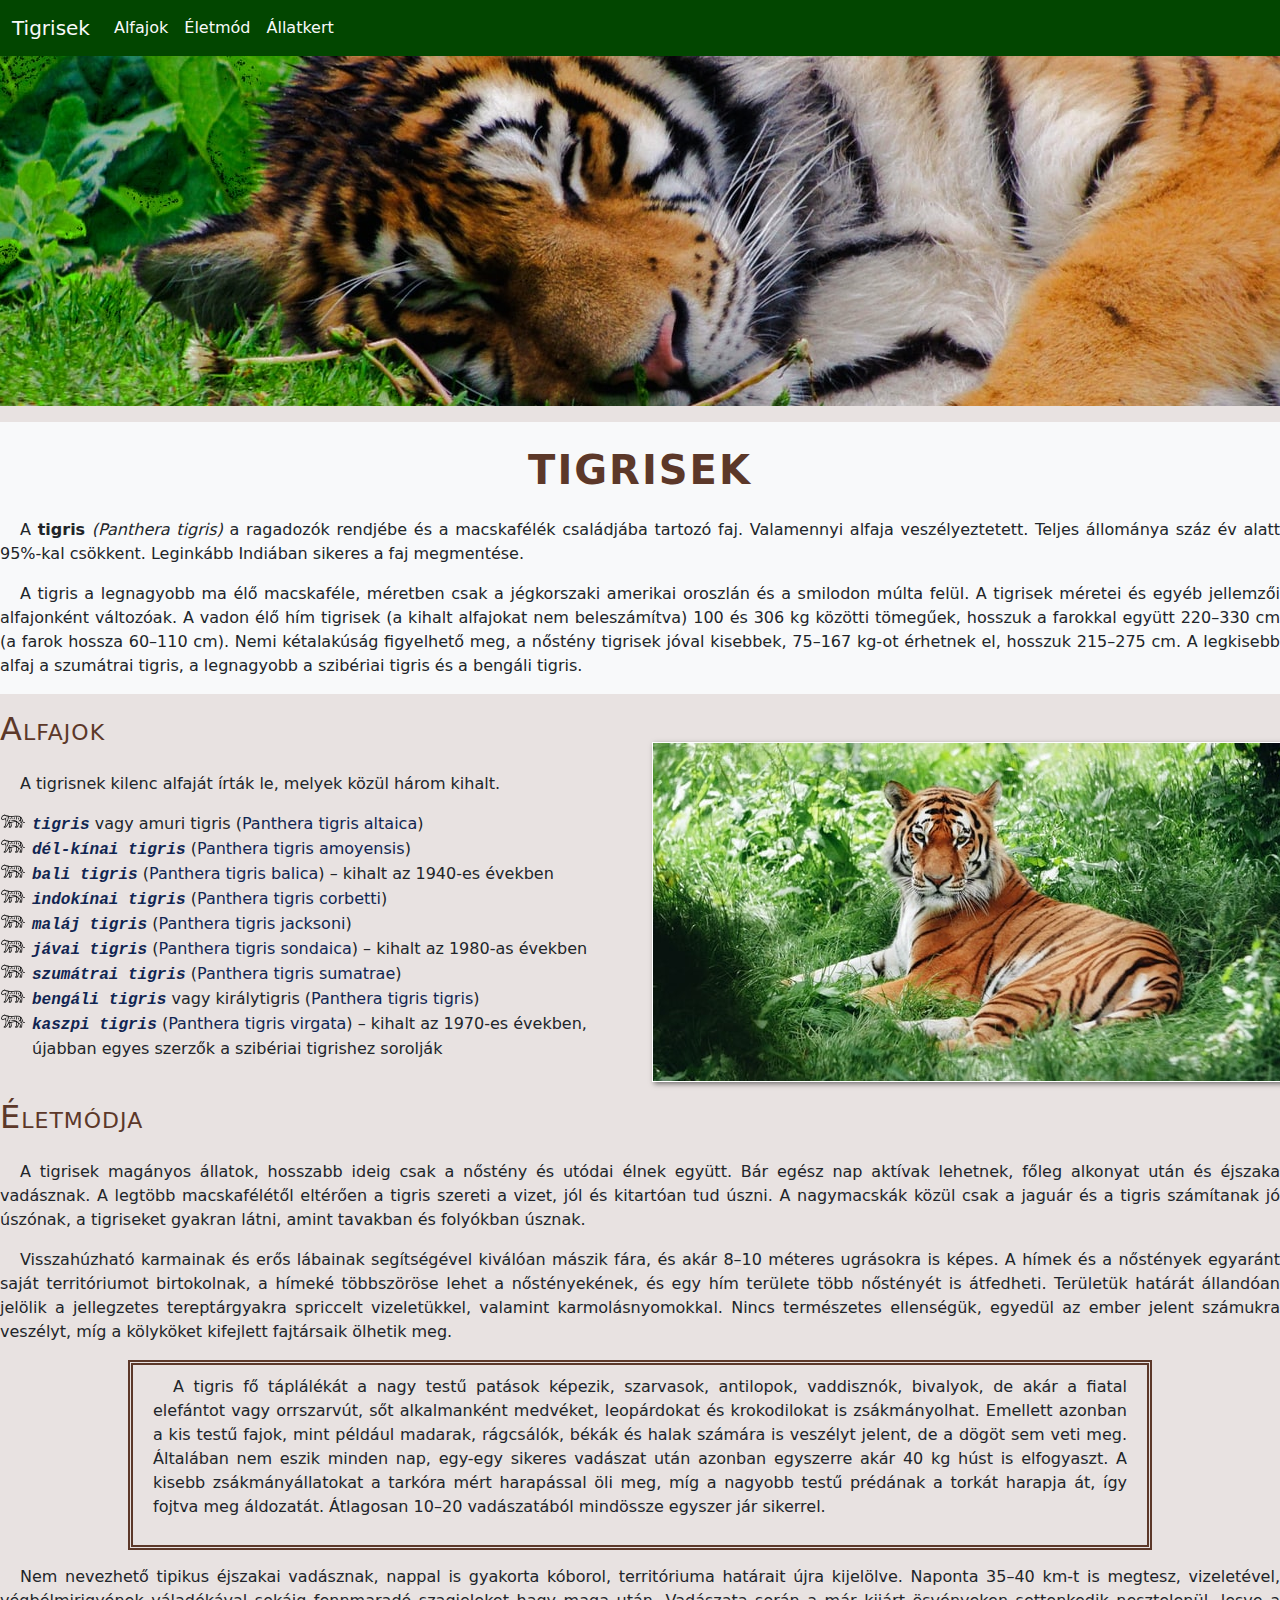
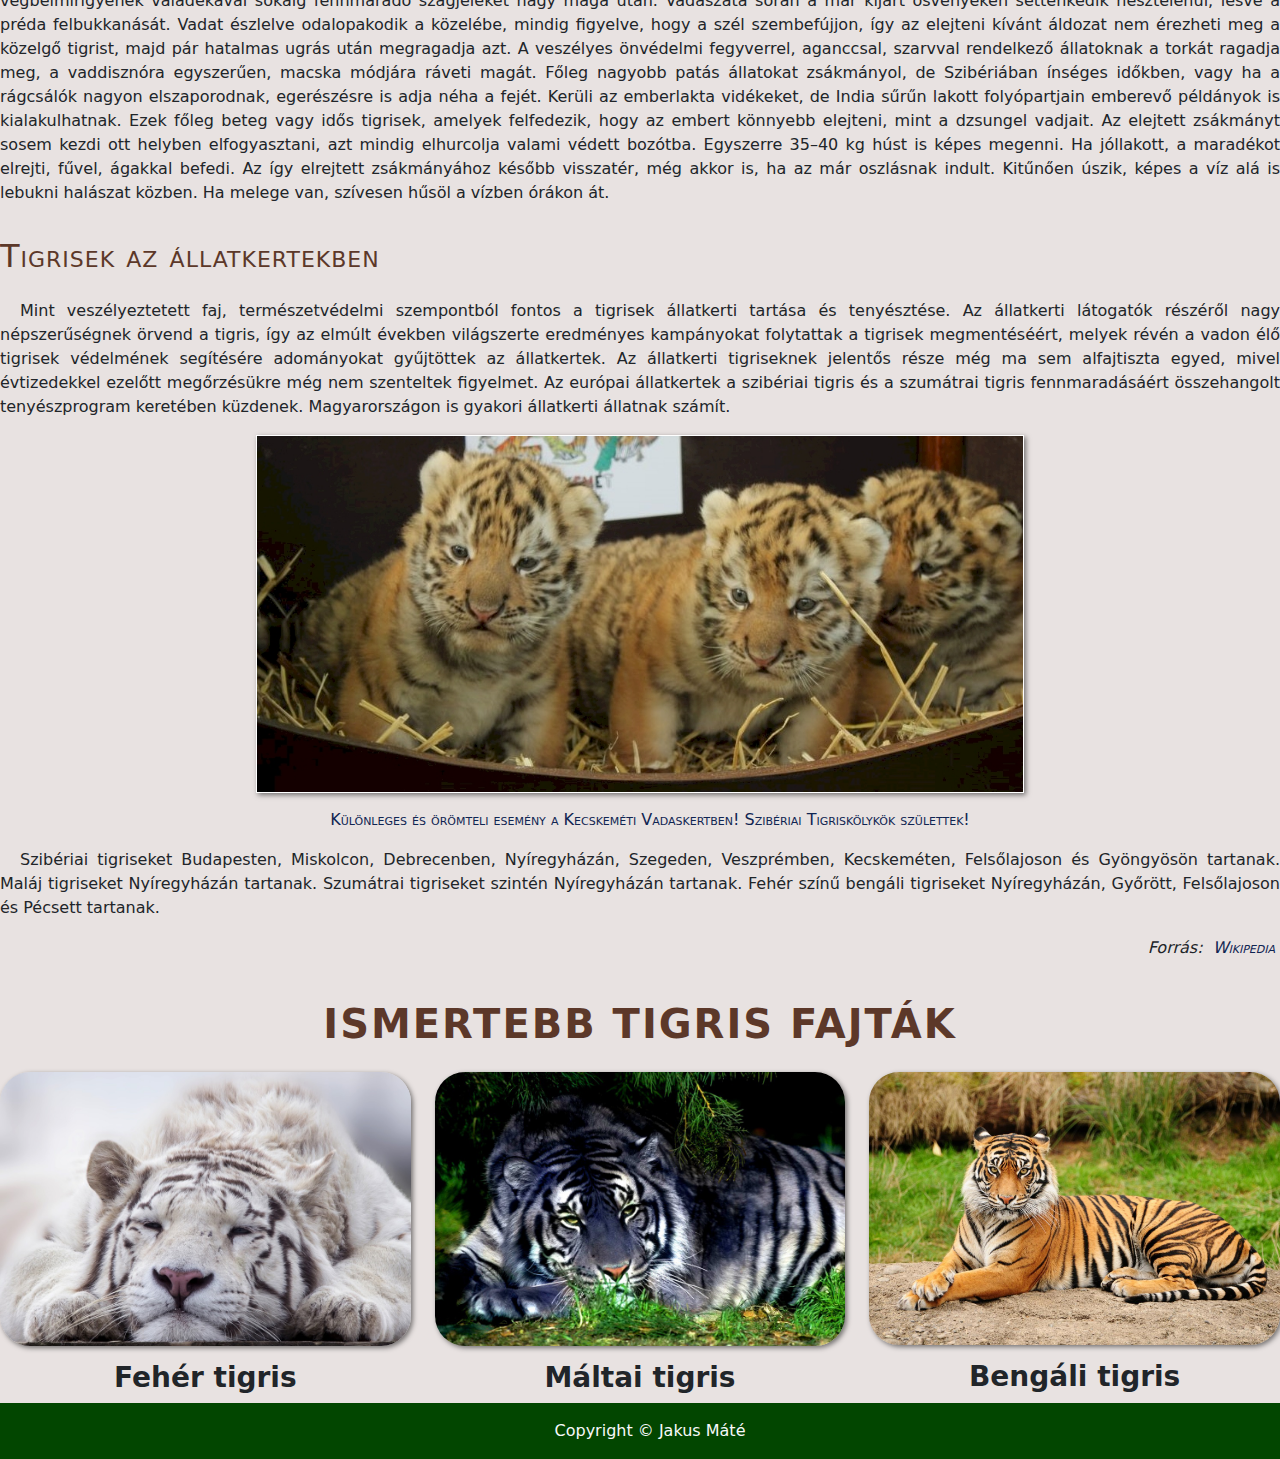
<file: Tigris/forras/index.html>
<!DOCTYPE html>
<html lang ="hu">

<head>    
    <meta http-equiv="Content-Type" content="text/html;charset=UTF-8">
    <meta name="viewport" content="width=device-width, initial-scale=1.0">
    <link rel="stylesheet" href="./bootstrap/bootstrap.min.css"> 
	<link rel="stylesheet" href="./css/style.css">
    <title>Tigrisek</title>
</head>

<body>
    <nav class="navbar navbar-expand-lg navbar-light" style = "background-color:#024600">
        <div class="container-fluid">
            <a class="navbar-brand text-light" href="#" >Tigrisek</a>
            <button class="navbar-toggler" type="button" data-bs-toggle="collapse" data-bs-target="#navbarNav"
                aria-controls="navbarNav" aria-expanded="false" aria-label="Toggle navigation">
                <span class="navbar-toggler-icon"></span>
            </button>
            <div class="collapse navbar-collapse" id="navbarNav">
                <ul class="navbar-nav">
                    <li class="nav-item">
                        <a class="nav-link text-light" href="#alfajok">Alfajok</a>
                    </li>
                    <li class="nav-item">
                        <a class="nav-link text-light" href="#eletmod">Életmód</a>
                    </li> 
                    <li class="nav-item">
                        <a class="nav-link text-light" href="#allatkert">Állatkert</a>
                    </li>                   
                </ul>
            </div>
        </div>
    </nav>
    <!--Fejléc elhelyezése-->
    <header id = "fejg"> 

    </header>

    <main class = "continer">
        <section class="row">
            <div class="col-12 bg-light mt-3">
                <h1 class="text-center my-4">Tigrisek</h1>
                <p>
                    A <strong>tigris</strong> <em>(Panthera tigris)</em> a ragadozók rendjébe és a macskafélék
                    családjába tartozó faj. Valamennyi alfaja veszélyeztetett. Teljes állománya száz év alatt 95%-kal
                    csökkent. Leginkább Indiában sikeres a faj megmentése.
                </p>
                <p>
                    A tigris a legnagyobb ma élő macskaféle, méretben csak a jégkorszaki amerikai oroszlán és a smilodon
                    múlta felül. A tigrisek méretei és egyéb jellemzői alfajonként változóak. A vadon élő hím tigrisek
                    (a kihalt alfajokat nem beleszámítva) 100 és 306 kg közötti tömegűek, hosszuk a farokkal együtt
                    220–330 cm (a farok hossza 60–110 cm). Nemi kétalakúság figyelhető meg, a nőstény tigrisek jóval
                    kisebbek, 75–167 kg-ot érhetnek el, hosszuk 215–275 cm. A legkisebb alfaj a szumátrai tigris, a
                    legnagyobb a szibériai tigris és a bengáli tigris.
                </p>
            </div>
        </section>
        <section class="row">
            <div class="col-lg-6">
                <h2 id="alfajok">Alfajok</h2>

                <p>A tigrisnek kilenc alfaját írták le, melyek közül három kihalt.</p>
                
                <ul>
                    <li><span class="felkover">tigris</span> vagy amuri tigris (<span class="dolt">Panthera tigris altaica</span>)</li>
                    <li><span class="felkover">dél-kínai tigris</span> (<span class="dolt">Panthera tigris amoyensis</span>)</li>
                    <li><span class="felkover">bali tigris</span> (<span class="dolt">Panthera tigris balica</span>) – kihalt az 1940-es években</li>
                    <li><span class="felkover">indokínai tigris</span> (<span class="dolt">Panthera tigris corbetti</span>)</li>
                    <li><span class="felkover">maláj tigris</span> (<span class="dolt">Panthera tigris jacksoni</span>)</li>
                    <li><span class="felkover">jávai tigris</span> (<span class="dolt">Panthera tigris sondaica</span>) – kihalt az 1980-as években</li>
                    <li><span class="felkover">szumátrai tigris</span> (<span class="dolt">Panthera tigris sumatrae</span>)</li>
                    <li><span class="felkover">bengáli tigris</span> vagy királytigris (<span class="dolt">Panthera tigris tigris</span>)</li>
                    <li><span class="felkover">kaszpi tigris</span> (<span class="dolt">Panthera tigris virgata</span>) – kihalt az 1970-es években, újabban egyes szerzők a szibériai tigrishez sorolják</li>
                </ul>
            </div>
            <div class="col-lg-6">
                <img src="img/one_tiger.jpg" alt="" class="mt-lg-5 border border-white">
            </div>
        </section>
        <section class="row">
            <div class="col-12">
                <h2 id="eletmod">Életmódja</h2>
                <p>A tigrisek magányos állatok, hosszabb ideig csak a nőstény és utódai élnek együtt. Bár egész nap
                    aktívak lehetnek, főleg alkonyat után és éjszaka vadásznak. A legtöbb macskafélétől eltérően a
                    tigris szereti a vizet, jól és kitartóan tud úszni. A nagymacskák közül csak a jaguár és a tigris
                    számítanak jó úszónak, a tigriseket gyakran látni, amint tavakban és folyókban úsznak.</p>
                <p>Visszahúzható karmainak és erős lábainak segítségével kiválóan mászik fára, és akár 8–10 méteres
                    ugrásokra is képes. A hímek és a nőstények egyaránt saját territóriumot birtokolnak, a hímeké
                    többszöröse lehet a nőstényekének, és egy hím területe több nőstényét is átfedheti. Területük
                    határát állandóan jelölik a jellegzetes tereptárgyakra spriccelt vizeletükkel, valamint
                    karmolásnyomokkal. Nincs természetes ellenségük, egyedül az ember jelent számukra veszélyt, míg a
                    kölyköket kifejlett fajtársaik ölhetik meg.</p>
                <div id="taplalek">
                    <p>A tigris fő táplálékát a nagy testű patások képezik, szarvasok, antilopok, vaddisznók, bivalyok,
                        de akár a fiatal elefántot vagy orrszarvút, sőt alkalmanként medvéket, leopárdokat és krokodilokat
                        is zsákmányolhat. Emellett azonban a kis testű fajok, mint például madarak, rágcsálók, békák és
                        halak számára is veszélyt jelent, de a dögöt sem veti meg. Általában nem eszik minden nap, egy-egy
                        sikeres vadászat után azonban egyszerre akár 40 kg húst is elfogyaszt. A kisebb zsákmányállatokat a
                        tarkóra mért harapással öli meg, míg a nagyobb testű prédának a torkát harapja át, így fojtva meg
                        áldozatát. Átlagosan 10–20 vadászatából mindössze egyszer jár sikerrel.</p>
                </div>
                <p>Nem nevezhető tipikus éjszakai vadásznak, nappal is gyakorta kóborol, territóriuma határait újra
                    kijelölve. Naponta 35–40 km-t is megtesz, vizeletével, végbélmirigyének váladékával sokáig
                    fennmaradó szagjeleket hagy maga után. Vadászata során a már kijárt ösvényeken settenkedik
                    nesztelenül, lesve a préda felbukkanását. Vadat észlelve odalopakodik a közelébe, mindig figyelve,
                    hogy a szél szembefújjon, így az elejteni kívánt áldozat nem érezheti meg a közelgő tigrist, majd
                    pár hatalmas ugrás után megragadja azt. A veszélyes önvédelmi fegyverrel, aganccsal, szarvval
                    rendelkező állatoknak a torkát ragadja meg, a vaddisznóra egyszerűen, macska módjára ráveti magát.
                    Főleg nagyobb patás állatokat zsákmányol, de Szibériában ínséges időkben, vagy ha a rágcsálók nagyon
                    elszaporodnak, egerészésre is adja néha a fejét. Kerüli az emberlakta vidékeket, de India sűrűn
                    lakott folyópartjain emberevő példányok is kialakulhatnak. Ezek főleg beteg vagy idős tigrisek,
                    amelyek felfedezik, hogy az embert könnyebb elejteni, mint a dzsungel vadjait. Az elejtett zsákmányt
                    sosem kezdi ott helyben elfogyasztani, azt mindig elhurcolja valami védett bozótba. Egyszerre 35–40
                    kg húst is képes megenni. Ha jóllakott, a maradékot elrejti, fűvel, ágakkal befedi. Az így elrejtett
                    zsákmányához később visszatér, még akkor is, ha az már oszlásnak indult. Kitűnően úszik, képes a víz
                    alá is lebukni halászat közben. Ha melege van, szívesen hűsöl a vízben órákon át. </p>
            </div>
        </section>
        <section class="row">
            <div class="col-12">
                <h2 id="allatkert">Tigrisek az állatkertekben</h2>
                <p>Mint veszélyeztetett faj, természetvédelmi szempontból fontos a tigrisek állatkerti tartása és
                    tenyésztése. Az állatkerti látogatók részéről nagy népszerűségnek örvend a tigris, így az elmúlt
                    években világszerte eredményes kampányokat folytattak a tigrisek megmentéséért, melyek révén a vadon
                    élő tigrisek védelmének segítésére adományokat gyűjtöttek az állatkertek. Az állatkerti tigriseknek
                    jelentős része még ma sem alfajtiszta egyed, mivel évtizedekkel ezelőtt megőrzésükre még nem
                    szenteltek figyelmet. Az európai állatkertek a szibériai tigris és a szumátrai tigris
                    fennmaradásáért összehangolt tenyészprogram keretében küzdenek. Magyarországon is gyakori állatkerti
                    állatnak számít.</p>
                    <img src="../forras/img/kecskemeti_vadaspark.jpg" alt="Tigriskölykök" title="Tigriskölykök" class="kecskemet border border-white"  >   
                <p class="text-center" id="link"><a href="http://www.zookecskemet.hu/vadaskerti-hirek/">Különleges és örömteli esemény a Kecskeméti Vadaskertben! Szibériai Tigriskölykök születtek!</a></p>
                <p>Szibériai tigriseket Budapesten, Miskolcon, Debrecenben, Nyíregyházán, Szegeden,
                    Veszprémben, Kecskeméten, Felsőlajoson és Gyöngyösön tartanak. Maláj tigriseket Nyíregyházán
                    tartanak. Szumátrai tigriseket szintén Nyíregyházán tartanak. Fehér színű bengáli tigriseket
                    Nyíregyházán, Győrött, Felsőlajoson és Pécsett tartanak. </p>
                <p class="jobbra">Forrás: <a href="https://hu.wikipedia.org/wiki/Tigris_(%C3%A1llat)" target= _blank>Wikipedia</a></p>
            </div>
        </section>
        <section class="row">
            <div class="col-lg-12" >
                <h1 class="text-center my-4">Ismertebb tigris fajták</h1>
            </div>
            <article class="col-lg-4">
                <img src="img/fehertigris.jpg" alt="Fehér tigris" title="Fehér tigris" class="img-fluid">
                <h3 class="text-center">Fehér tigris</h3>
            </article>
            <article class="col-lg-4">
                <img src="img/maltaitigris.jpg" alt="Máltai tigris" title="Máltai tigris" class="img-fluid">
                <h3 class="text-center">Máltai tigris</h3>
            </article>
            <article class="col-lg-4">
                <img src="img/bengalitigris.jpg" alt="Bengáli tigris" title="Bengáli tigris" class="img-fluid">
                <h3 class="text-center">Bengáli tigris</h3>
            </article>
        </section>
    </main>
    <footer class="container-fluid" style = "background-color:#024600">
        <div class="row">
            <div class="col-12">
                <p class="mb-0 py-3 text-light text-center">Copyright &copy; Jakus Máté</p>
            </div>
        </div>
    </footer>

    
    <script src="bootstrap/bootstrap.bundle.min.js"></script>
     </script>
    
</body>

</html>
</file>
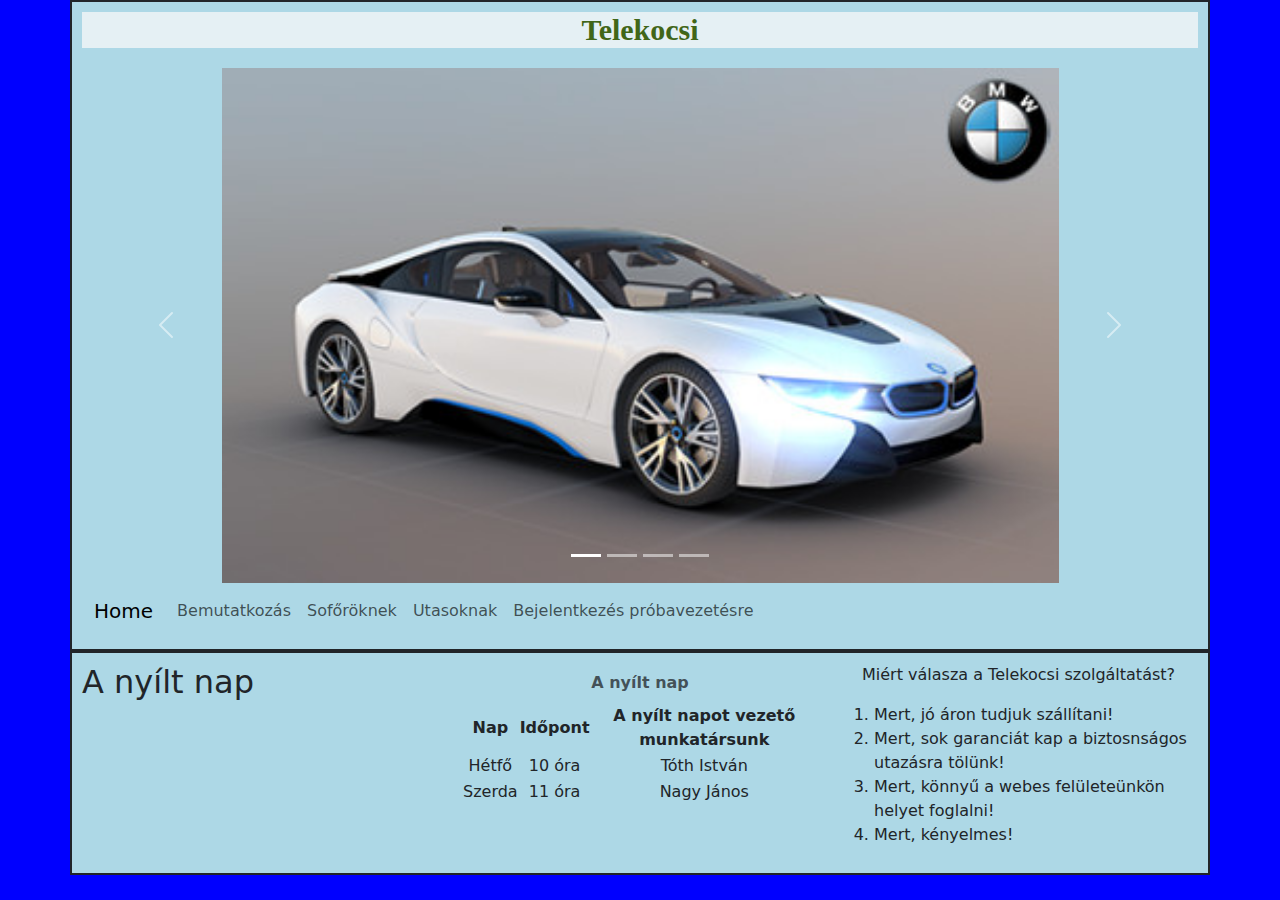
<file: 12_12/web_12_12/Telekocsi3_Forrás/sofor.html>
<!DOCTYPE html>

<html lang="hu">

<head>
  <meta name="viewport" content="width=device-width, initial-scale=1">
  <link href="https://cdn.jsdelivr.net/npm/bootstrap@5.1.3/dist/css/bootstrap.min.css" rel="stylesheet">
  <script src="https://cdn.jsdelivr.net/npm/bootstrap@5.1.3/dist/js/bootstrap.bundle.min.js"></script>
  <meta charset="UTF-8">
  <link rel="stylesheet" href="./css/telekocsi.css">
  <title>Telekocsi</title>
</head>

<body>
  <header class="container">
    <div class="row">
      <div class="col-12">
        <h1 class="d-none d-sm-block">Telekocsi</h1>
      </div>
    </div>


    <div id="demo" class="carousel slide" data-bs-ride="carousel">


      <div class="carousel-indicators">
        <button type="button" data-bs-target="#demo" data-bs-slide-to="0" class="active"></button>
        <button type="button" data-bs-target="#demo" data-bs-slide-to="1"></button>
        <button type="button" data-bs-target="#demo" data-bs-slide-to="2"></button>
        <button type="button" data-bs-target="#demo" data-bs-slide-to="3"></button>
      </div>


      <div class="carousel-inner">
        <div class="carousel-item active">
          <img src="./img/telekocsi1.jpg" alt="telekocsi1" title="telekocsi1" class="d-block" style="width: 75%">
        </div>
        <div class="carousel-item">

          <img src="./img/telekocsi2.jpg" alt="telekocsi2" title="telekocsi2" class="d-block" style="width: 75%">
        </div>
        <div class="carousel-item">

          <img src="./img/telekocsi3.jpg" alt="telekocsi3" title="telekocsi3" class="d-block" style="width: 75%">
        </div>
        <div class="carousel-item">

          <img src="./img/telekocsi1.jpg" alt="telekocsi1" title="telekocsi1" class="d-block" style="width: 75%">
        </div>
      </div>


      <button class="carousel-control-prev" type="button" data-bs-target="#demo" data-bs-slide="prev">
        <span class="carousel-control-prev-icon"></span>
      </button>
      <button class="carousel-control-next" type="button" data-bs-target="#demo" data-bs-slide="next">
        <span class="carousel-control-next-icon"></span>
      </button>
    </div>

    <nav class="navbar navbar-expand-sm bg-blue navbar-light">
      <div class="container-fluid">
        <a class="navbar-brand" href="#">Home</a>
        <button class="navbar-toggler" type="button" data-bs-toggle="collapse" data-bs-target="#collapsibleNavbar">
          <span class="navbar-toggler-icon"></span>
        </button>
        <div class="collapse navbar-collapse" id="collapsibleNavbar">
          <ul class="navbar-nav">
            <li class="nav-item">
              <a class="nav-link" href="#">Bemutatkozás</a>
            </li>
            <li class="nav-item">
              <a class="nav-link" href="./sofor.html">Sofőröknek</a>
            </li>
            <li class="nav-item">
              <a class="nav-link" href="#">Utasoknak</a>
            </li>
            <li class="nav-item">
              <a class="nav-link" href="#">Bejelentkezés próbavezetésre</a>
            </li>

          </ul>
          
        </div>
      </div>
    </nav>


  </header>

<div class="container">
  <div class="row">

    <div class="col-sm-4">

      <h2>A nyílt nap</h2>


    </div>

    <div class="col-sm-4">



      <table>
        <caption>A nyílt nap</caption>
        <tr>
          <th>Nap</th>
          <th>Időpont</th>
          <th>A nyílt napot vezető munkatársunk</th>
        </tr>
        <tr>
          <td>Hétfő</td>
          <td>10 óra</td>
          <td>Tóth István </td>
        </tr>
        <tr>
          <td>Szerda</td>
          <td>11 óra</td>
          <td>Nagy János</td>
        </tr>
      </table>
    </div>

    <div class="col-sm-4">

      <p>Miért válasza a Telekocsi szolgáltatást?</p>


      <ol>
        <li>Mert, jó áron tudjuk szállítani!</li>
        <li>Mert, sok garanciát kap a biztosnságos utazásra tölünk!</li>
        <li>Mert, könnyű a webes felületeünkön helyet foglalni!</li>
        <li>Mert, kényelmes!</li>
      </ol>



    </div>
  </div>
</div>

</html>
</file>
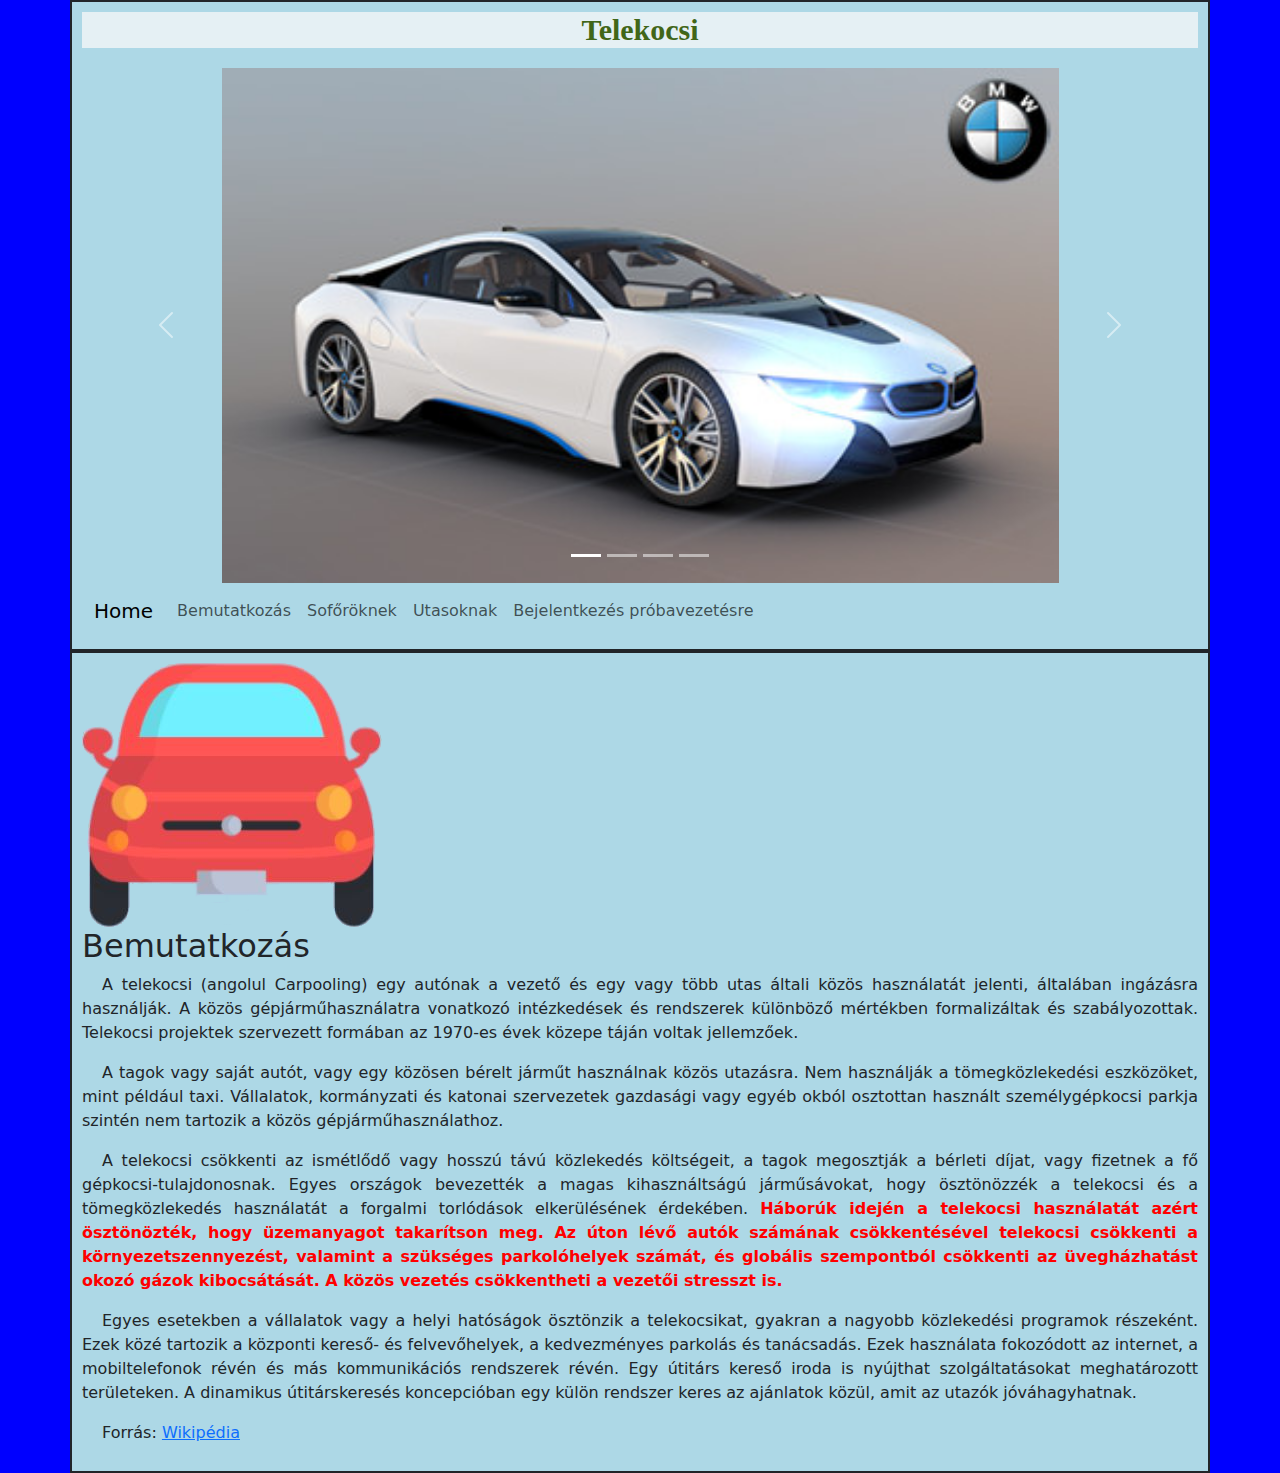
<file: 12_12/web_12_12/Telekocsi3_Forrás/telekocsi.html>
<!DOCTYPE html>

<html lang="hu">

<head>
  <meta name="viewport" content="width=device-width, initial-scale=1">
  <link href="https://cdn.jsdelivr.net/npm/bootstrap@5.1.3/dist/css/bootstrap.min.css" rel="stylesheet">
  <script src="https://cdn.jsdelivr.net/npm/bootstrap@5.1.3/dist/js/bootstrap.bundle.min.js"></script>
  <meta charset="UTF-8">
  <link rel="stylesheet" href="./css/telekocsi.css">
  <title>Telekocsi</title>
</head>

<body>
  <header class="container">
    <div class="row">
      <div class="col-12">
        <h1 class="d-none d-sm-block">Telekocsi</h1>
      </div>
    </div>


    <div id="demo" class="carousel slide" data-bs-ride="carousel">


      <div class="carousel-indicators">
        <button type="button" data-bs-target="#demo" data-bs-slide-to="0" class="active"></button>
        <button type="button" data-bs-target="#demo" data-bs-slide-to="1"></button>
        <button type="button" data-bs-target="#demo" data-bs-slide-to="2"></button>
        <button type="button" data-bs-target="#demo" data-bs-slide-to="3"></button>
      </div>


      <div class="carousel-inner">
        <div class="carousel-item active">
          <img src="./img/telekocsi1.jpg" alt="telekocsi1" title="telekocsi1" class="d-block" style="width: 75%">
        </div>
        <div class="carousel-item">

          <img src="./img/telekocsi2.jpg" alt="telekocsi2" title="telekocsi2" class="d-block" style="width: 75%">
        </div>
        <div class="carousel-item">

          <img src="./img/telekocsi3.jpg" alt="telekocsi3" title="telekocsi3" class="d-block" style="width: 75%">
        </div>
        <div class="carousel-item">

          <img src="./img/telekocsi1.jpg" alt="telekocsi1" title="telekocsi1" class="d-block" style="width: 75%">
        </div>
      </div>


      <button class="carousel-control-prev" type="button" data-bs-target="#demo" data-bs-slide="prev">
        <span class="carousel-control-prev-icon"></span>
      </button>
      <button class="carousel-control-next" type="button" data-bs-target="#demo" data-bs-slide="next">
        <span class="carousel-control-next-icon"></span>
      </button>
    </div>

    <nav class="navbar navbar-expand-sm bg-blue navbar-light">
      <div class="container-fluid">
        <a class="navbar-brand" href="#">Home</a>
        <button class="navbar-toggler" type="button" data-bs-toggle="collapse" data-bs-target="#collapsibleNavbar">
          <span class="navbar-toggler-icon"></span>
        </button>
        <div class="collapse navbar-collapse" id="collapsibleNavbar">
          <ul class="navbar-nav">
            <li class="nav-item">
              <a class="nav-link" href="#">Bemutatkozás</a>
            </li>
            <li class="nav-item">
              <a class="nav-link" href="./sofor.html">Sofőröknek</a>
            </li>
            <li class="nav-item">
              <a class="nav-link" href="#">Utasoknak</a>
            </li>
            <li class="nav-item">
              <a class="nav-link" href="#">Bejelentkezés próbavezetésre</a>
            </li>

          </ul>
          
        </div>
      </div>
    </nav>


  </header>


  <div class="container">
    <div class="row">

      <div class="col-sm-12">
        <img src="./img/auto.png" alt="auto" title="auto" id="audo">
        <h2>Bemutatkozás</h2>
        <p>A telekocsi (angolul Carpooling) egy autónak a vezető és egy vagy több utas általi közös használatát jelenti, általában ingázásra használják. A közös gépjárműhasználatra vonatkozó intézkedések és rendszerek különböző mértékben formalizáltak és szabályozottak. Telekocsi projektek szervezett formában az 1970-es évek közepe táján voltak jellemzőek.</p>

        <p>A tagok vagy saját autót, vagy egy közösen bérelt járműt használnak közös utazásra. Nem használják a tömegközlekedési eszközöket, mint például taxi. Vállalatok, kormányzati és katonai szervezetek gazdasági vagy egyéb okból osztottan használt személygépkocsi parkja szintén nem tartozik a közös gépjárműhasználathoz.</p>
        
        <p>A telekocsi csökkenti az ismétlődő vagy hosszú távú közlekedés költségeit, a tagok megosztják a bérleti díjat, vagy fizetnek a fő gépkocsi-tulajdonosnak. Egyes országok bevezették a magas kihasználtságú járműsávokat, hogy ösztönözzék a telekocsi és a tömegközlekedés használatát a forgalmi torlódások elkerülésének érdekében. <span class="kiemelt">Háborúk idején a telekocsi használatát azért ösztönözték, hogy üzemanyagot takarítson meg. Az úton lévő autók számának csökkentésével telekocsi csökkenti a környezetszennyezést, valamint a szükséges parkolóhelyek számát, és globális szempontból csökkenti az üvegházhatást okozó gázok kibocsátását. A közös vezetés csökkentheti a vezetői stresszt is.</span></p>
        
        <p>Egyes esetekben a vállalatok vagy a helyi hatóságok ösztönzik a telekocsikat, gyakran a nagyobb közlekedési programok részeként. Ezek közé tartozik a központi kereső- és felvevőhelyek, a kedvezményes parkolás és tanácsadás. Ezek használata fokozódott az internet, a mobiltelefonok révén és más kommunikációs rendszerek révén. Egy útitárs kereső iroda is nyújthat szolgáltatásokat meghatározott területeken. A dinamikus útitárskeresés koncepcióban egy külön rendszer keres az ajánlatok közül, amit az utazók jóváhagyhatnak.</p>
        
        <p> Forrás: <a href="https://hu.wikipedia.org/wiki/Telekocsi" target="_blank" class="forras">Wikipédia</a></p>
      </div>
</body>
</file>
<file: Tigris/forras/css/style.css>
body{
    background-color: #e8e2e1;    
}

h1, h2{
    color: #5c3829;  
}

h3{
    margin-top: 15px;
    font-weight: bold;
}

img{
    box-shadow: 2px 2px 5px rgba(0,0,0,0.5);
}

.felkover{    
    color: rgb(16, 37, 82);
    font-weight: bold;
    font-style: italic;
    font-family: 'Courier New', Courier, monospace;
}

.dolt{
    color: rgb(16, 37, 82);
}

.jobbra a, #link a{
    color: rgb(16, 37, 82);
    font-variant: small-caps;    
    padding: 5px;
    text-decoration: none;
}

.jobbra a:hover, #link a:hover{
    background-color: white;
    text-decoration: none;
}

.jobbra{
    text-align: right;
    font-style: italic;
}

header{
    height: 350px;
    background-image:url(../img/tiger_bg.jpg);
    background-position: center center;
    background: size 100px;;
}

h1{
    text-transform: uppercase;
    font-weight: bold;
    letter-spacing: 2px;
}

h2{
    font-variant: small-caps ;
    letter-spacing: 1px;
    line-height: 70px;
}

p{
    text-indent: 20px;
    text-align: justify;
}
main li{
    list-style-image: url(../img/tiger.png);
}

#taplalek{
    background-color: rgba(255,255,255,255,0.4);
    width:80%;
    font-size: 1.2 rem;
    border:5px double #5c3829;
    padding: 10px 20px;
    margin: 15px auto;
}

.kecskemet{
    display: block;
    margin: auto;
    width: 60%;
    margin-bottom: 15px;

}


article img{
    border-radius: 30px;
}
</file>
<file: 12_12/web_12_12/Telekocsi3_Forrás/css/telekocsi.css>
body{
    background-color:blue;
}
header{
    background-position: center center;
}
h1{

    background-color: rgba(248, 248, 248,75%);
    font-family: Verdana;   
    color: #416618;
    font-weight: bold;
    text-align: center;
    font-size: 30px;
    margin-bottom: 20px;
    text-decoration: none;
}

p{
    text-align: justify;
    text-indent: 20px;
}

.auto{
    height: 250px;
    float: right;
    margin-left: 25px;
}

.kiemelt{
    font-weight: bold;
    color: red;
}
.forras{
    text-align: right;
}
.btn-group{
    background-color:blue;
    padding: 10px;
    margin-left: 8px;
    margin-right: 200px;
  

}
.btn-group li{
    display:inline-block; 
     width: 100px;
     
}
.btn-group a {
    color:white;
   
}
.btn-primary{
    color: white;
    
}

.container{
    margin:auto;
    background-color:lightblue;
    padding: 10px;
    border: solid 2px;
}


.d-block{
    margin: auto;
}
table{
    text-align: center;
    border: 2px;
    margin:0 auto;
    caption-side: top;
}
caption{
	text-align:	center;
	font-weight: bold;
}
</file>
